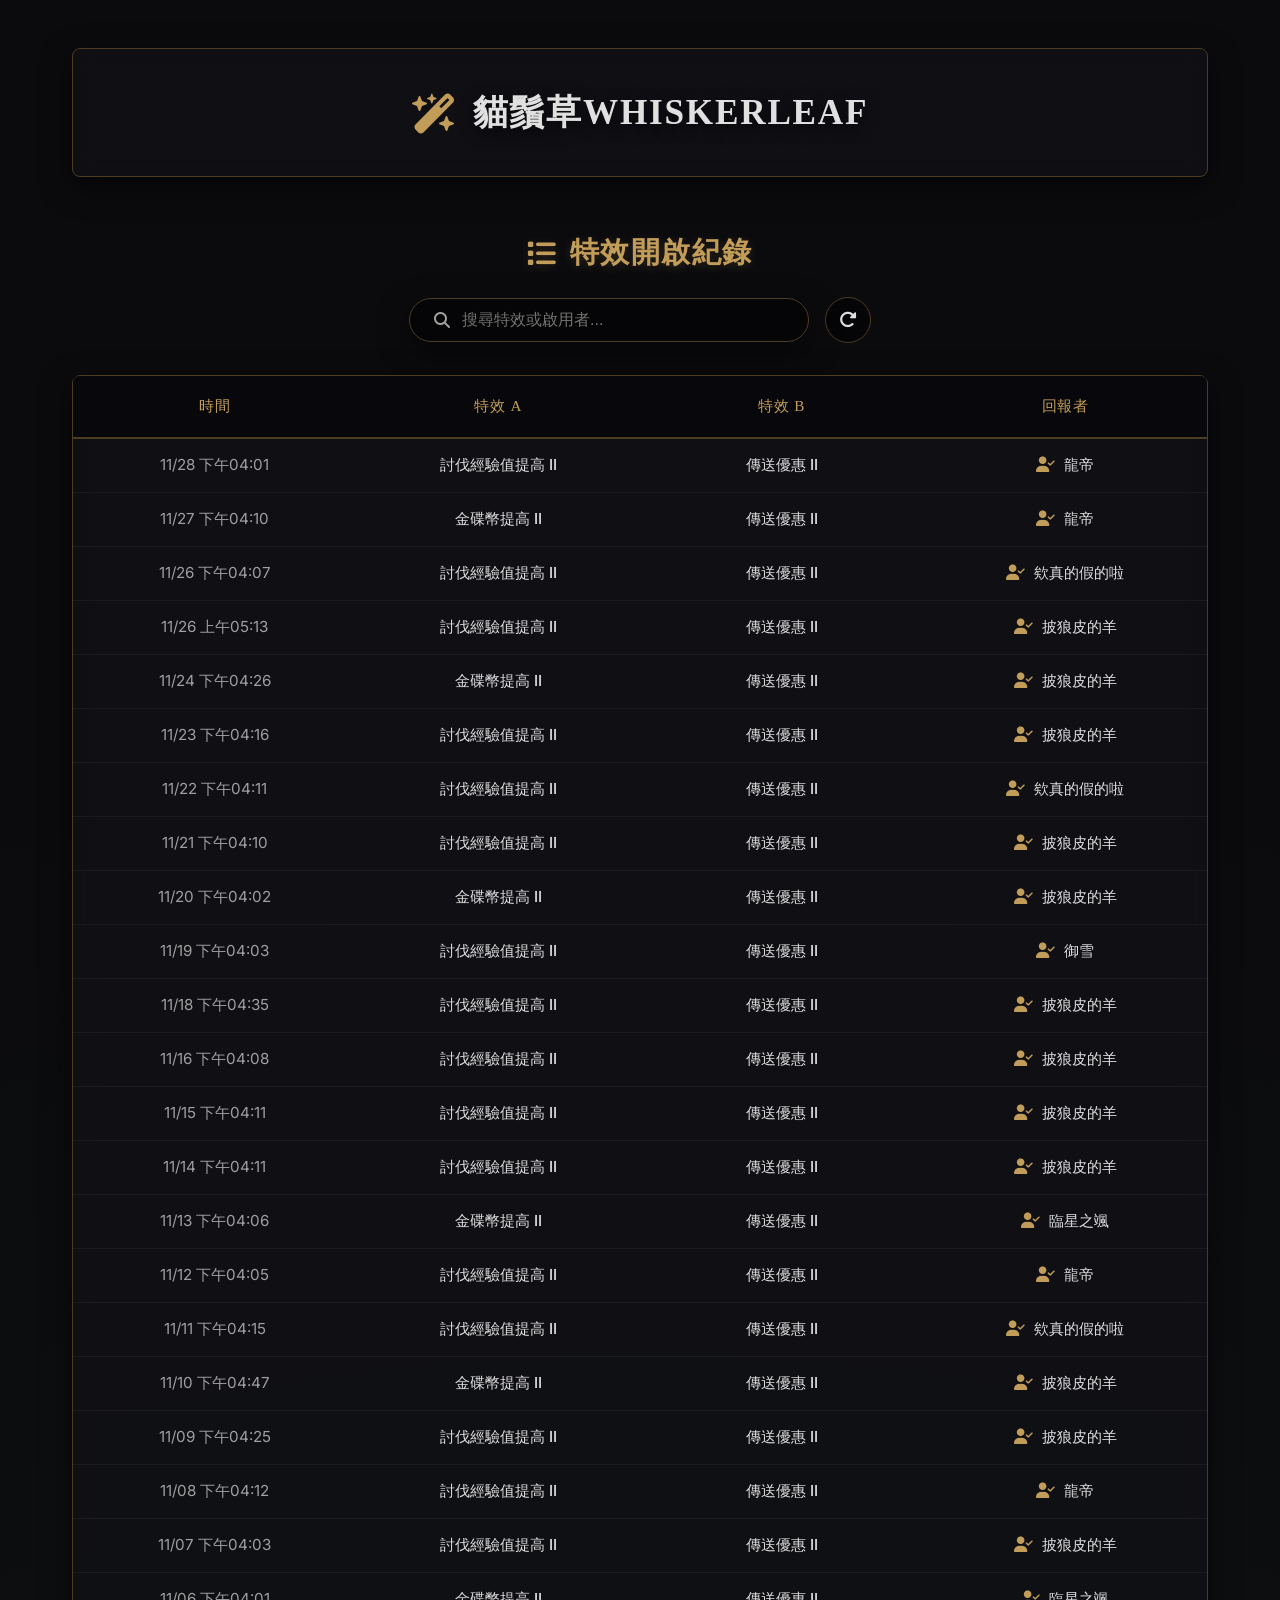
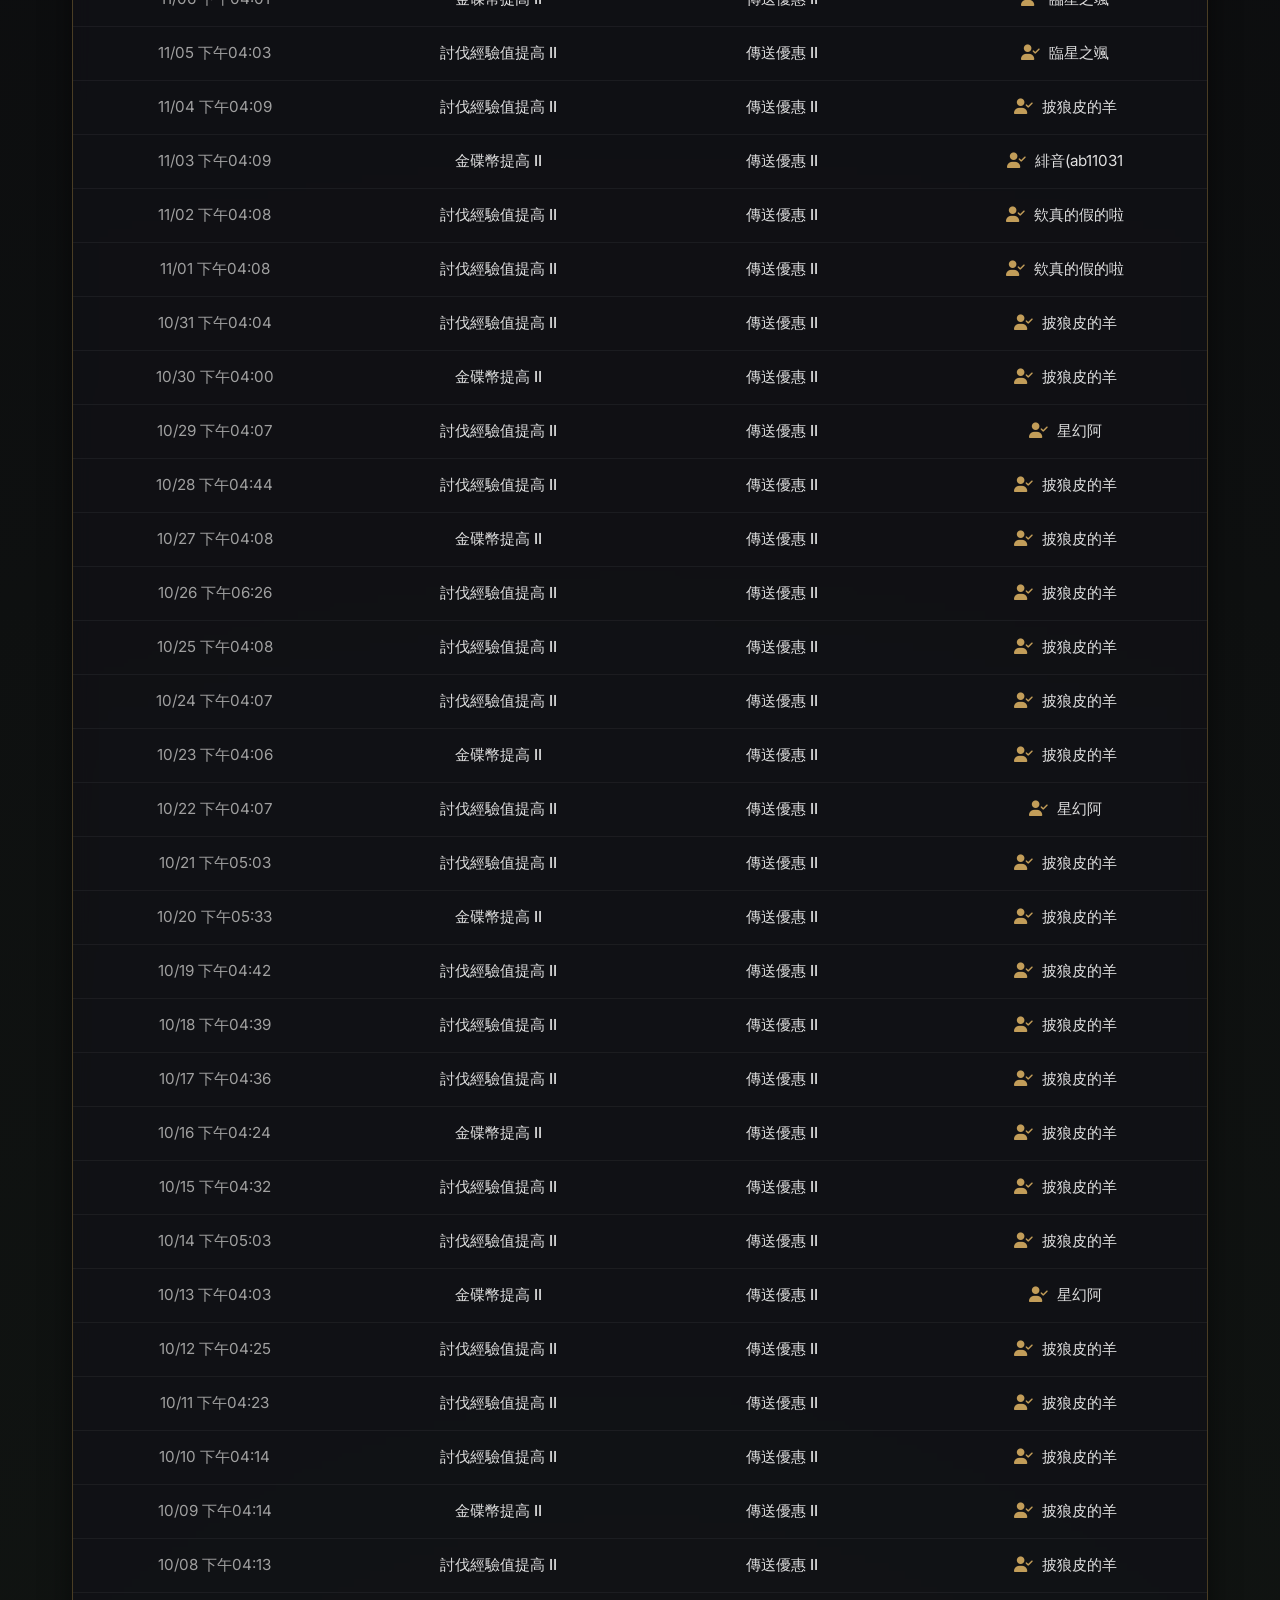
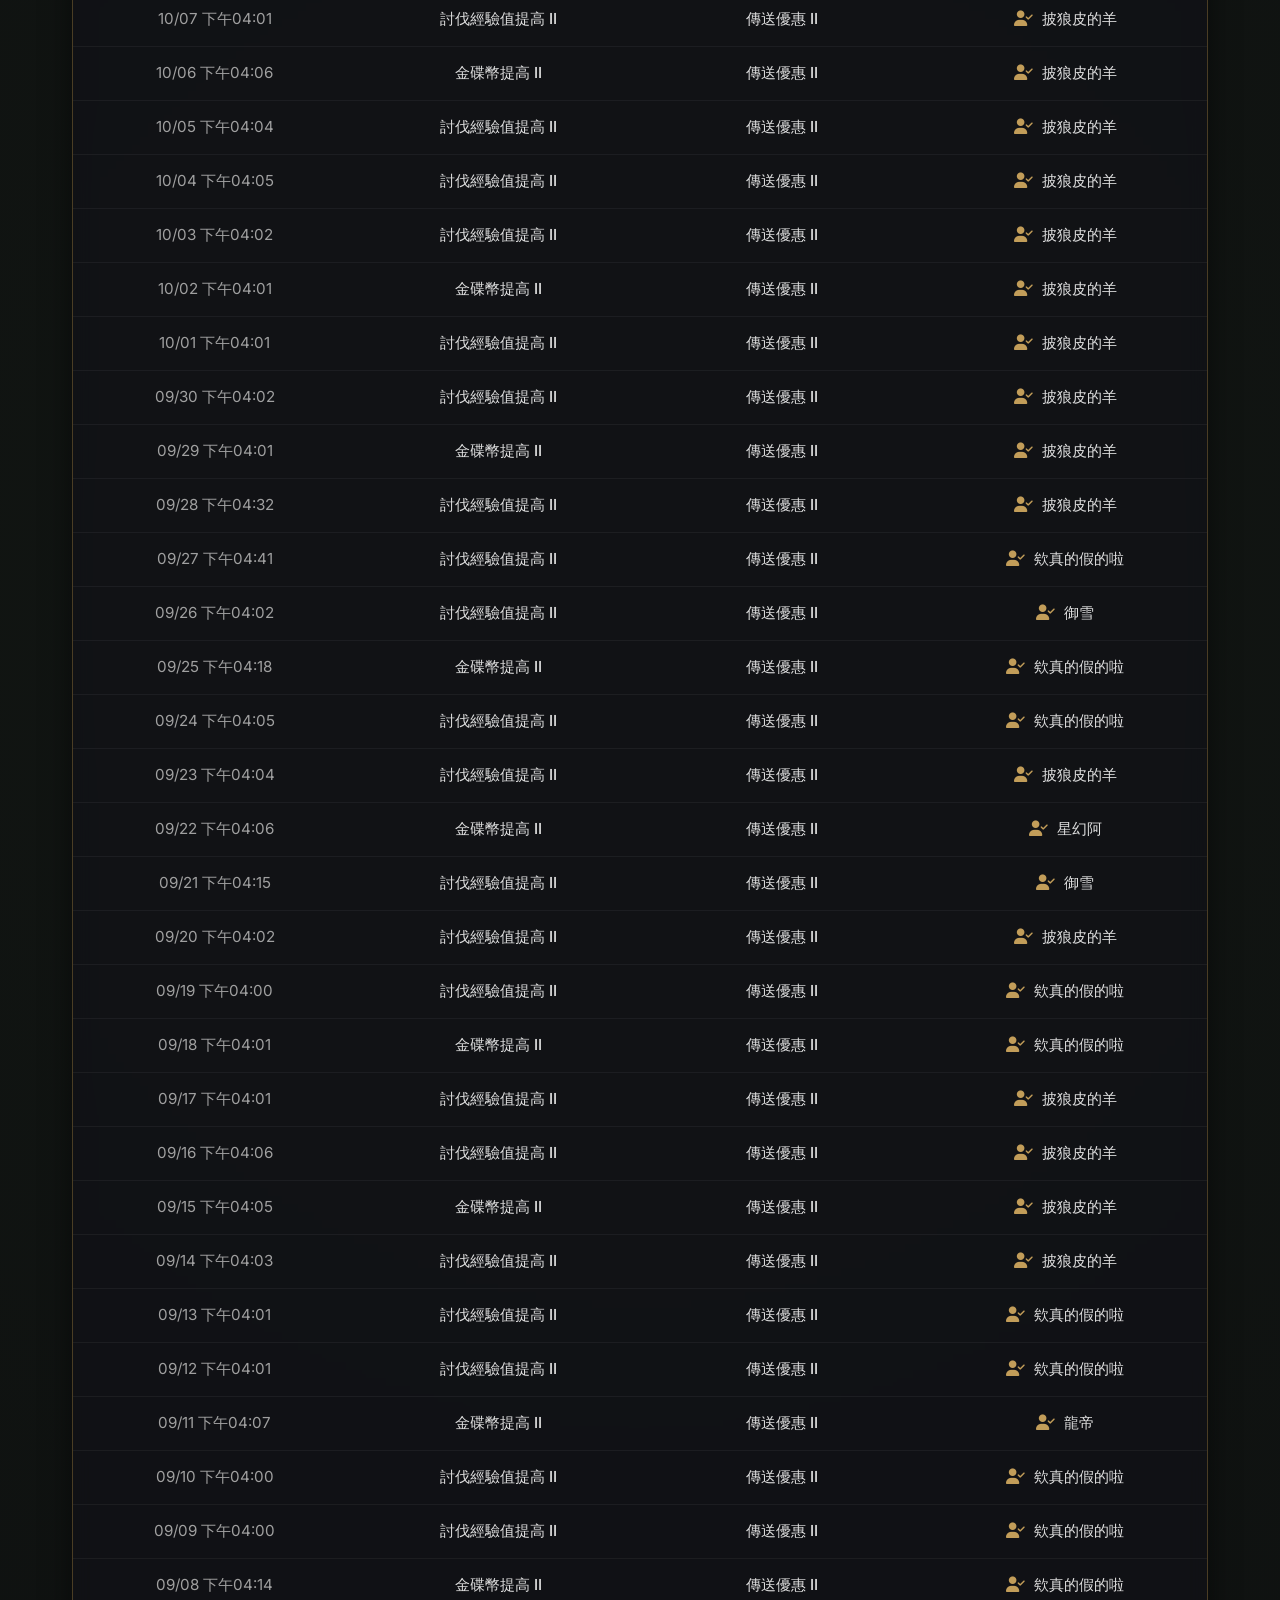
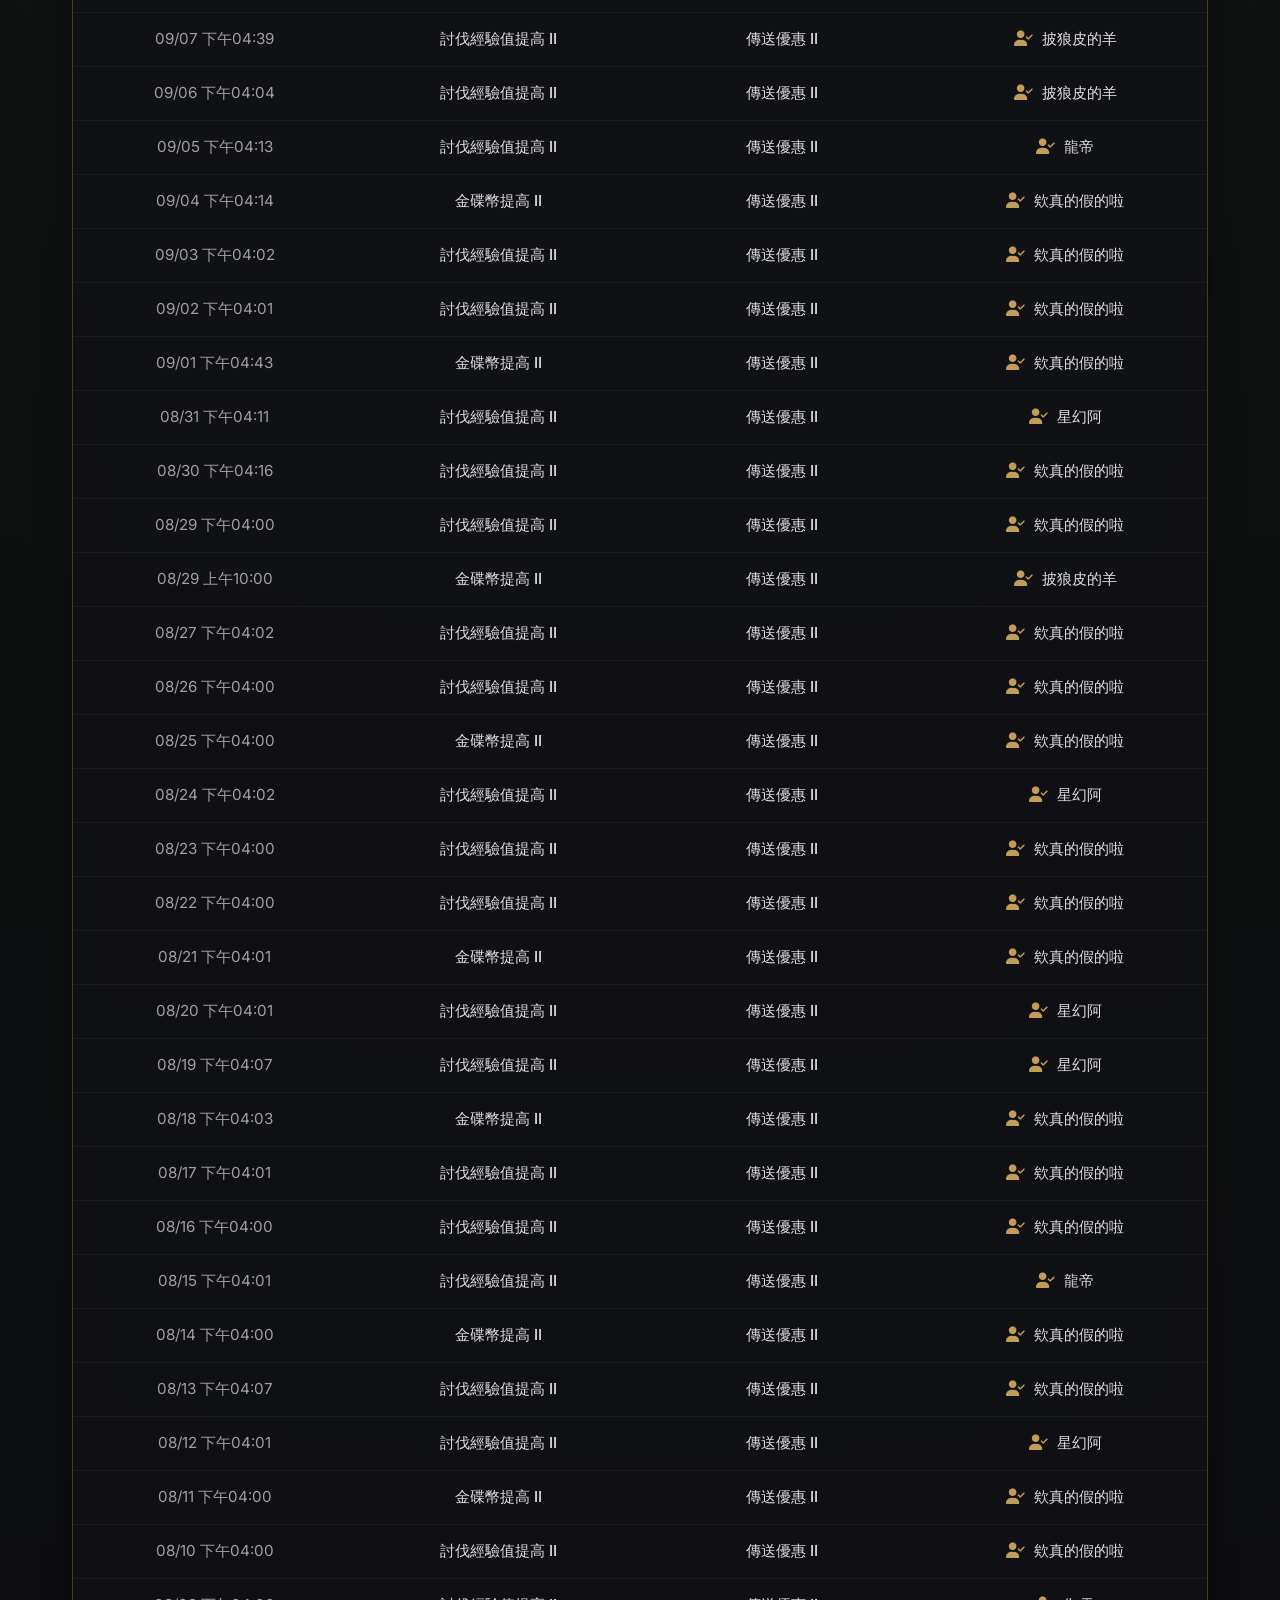
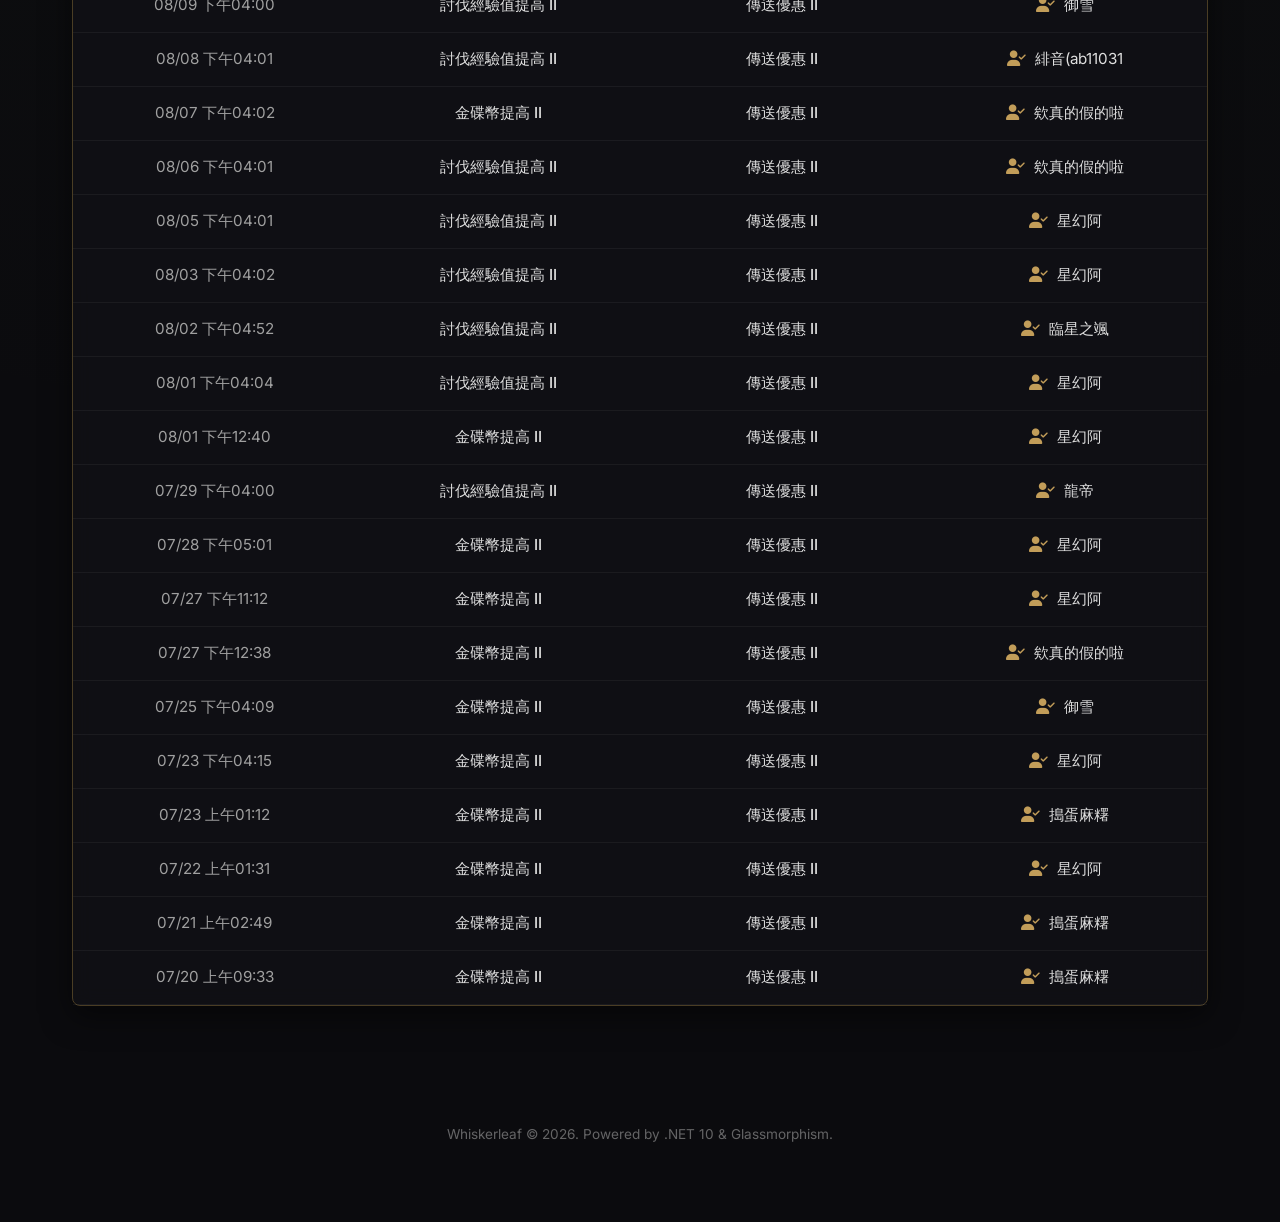
<file: effects/index.html>
<!DOCTYPE html>
<html lang="zh-TW">
<head>
    <meta charset="UTF-8">
    <meta name="viewport" content="width=device-width, initial-scale=1.0">
    <title>貓鬚草Whiskerleaf-公會特效紀錄</title>
    <link rel="stylesheet" href="style.css">
    <link href="https://fonts.googleapis.com/css2?family=Inter:wght@400;500;600;700&display=swap" rel="stylesheet">
    <link href="https://fonts.googleapis.com/css2?family=Outfit:wght@500;700&display=swap" rel="stylesheet">
    <link rel="stylesheet" href="https://cdnjs.cloudflare.com/ajax/libs/font-awesome/6.4.0/css/all.min.css">
    <link rel="icon" href="data:image/svg+xml,<svg xmlns=%22http://www.w3.org/2000/svg%22 viewBox=%220 0 100 100%22><text y=%22.9em%22 font-size=%2290%22>✨</text></svg>">
</head>
<body>


    <div class="container">
        <header class="glass-panel header">
            <div class="logo">
                <i class="fa-solid fa-wand-magic-sparkles"></i>
                <h1>貓鬚草Whiskerleaf</h1>
            </div>
        </header>

        <main class="content-area">
            <section id="history-tab" class="tab-content active">
                <div class="section-header">
                    <h2><i class="fa-solid fa-list"></i> 特效開啟紀錄</h2>
                    <div class="controls">
                        <div class="search-box glass-panel">
                            <i class="fa-solid fa-magnifying-glass"></i>
                            <input type="text" id="search-history" placeholder="搜尋特效或啟用者...">
                        </div>
                        <button class="refresh-btn" id="refresh-history"><i class="fa-solid fa-rotate-right"></i></button>
                    </div>
                </div>
                


                <div class="table-container glass-panel">
                    <table class="history-table">
                        <thead>
                            <tr>
                                <th style="width: 25%">時間</th>
                                <th style="width: 25%">特效 A</th>
                                <th style="width: 25%">特效 B</th>
                                <th style="width: 25%">回報者</th>
                            </tr>
                        </thead>
                        <tbody id="history-tbody">
                            <tr>
                                <td colspan="4">
                                    <div class="loading-state">
                                        <div class="spinner"></div>
                                        <p>載入特效紀錄中...</p>
                                    </div>
                                </td>
                            </tr>
                        </tbody>
                    </table>
                </div>
                <div class="pagination" id="pagination">
                    <!-- 分頁將由 JS 生成 -->
                </div>
            </section>
        </main>
        
        <footer>
            <p>Whiskerleaf &copy; 2026. Powered by .NET 10 & Glassmorphism.</p>
        </footer>
    </div>

    <script src="app.js"></script>
</body>
</html>
</file>
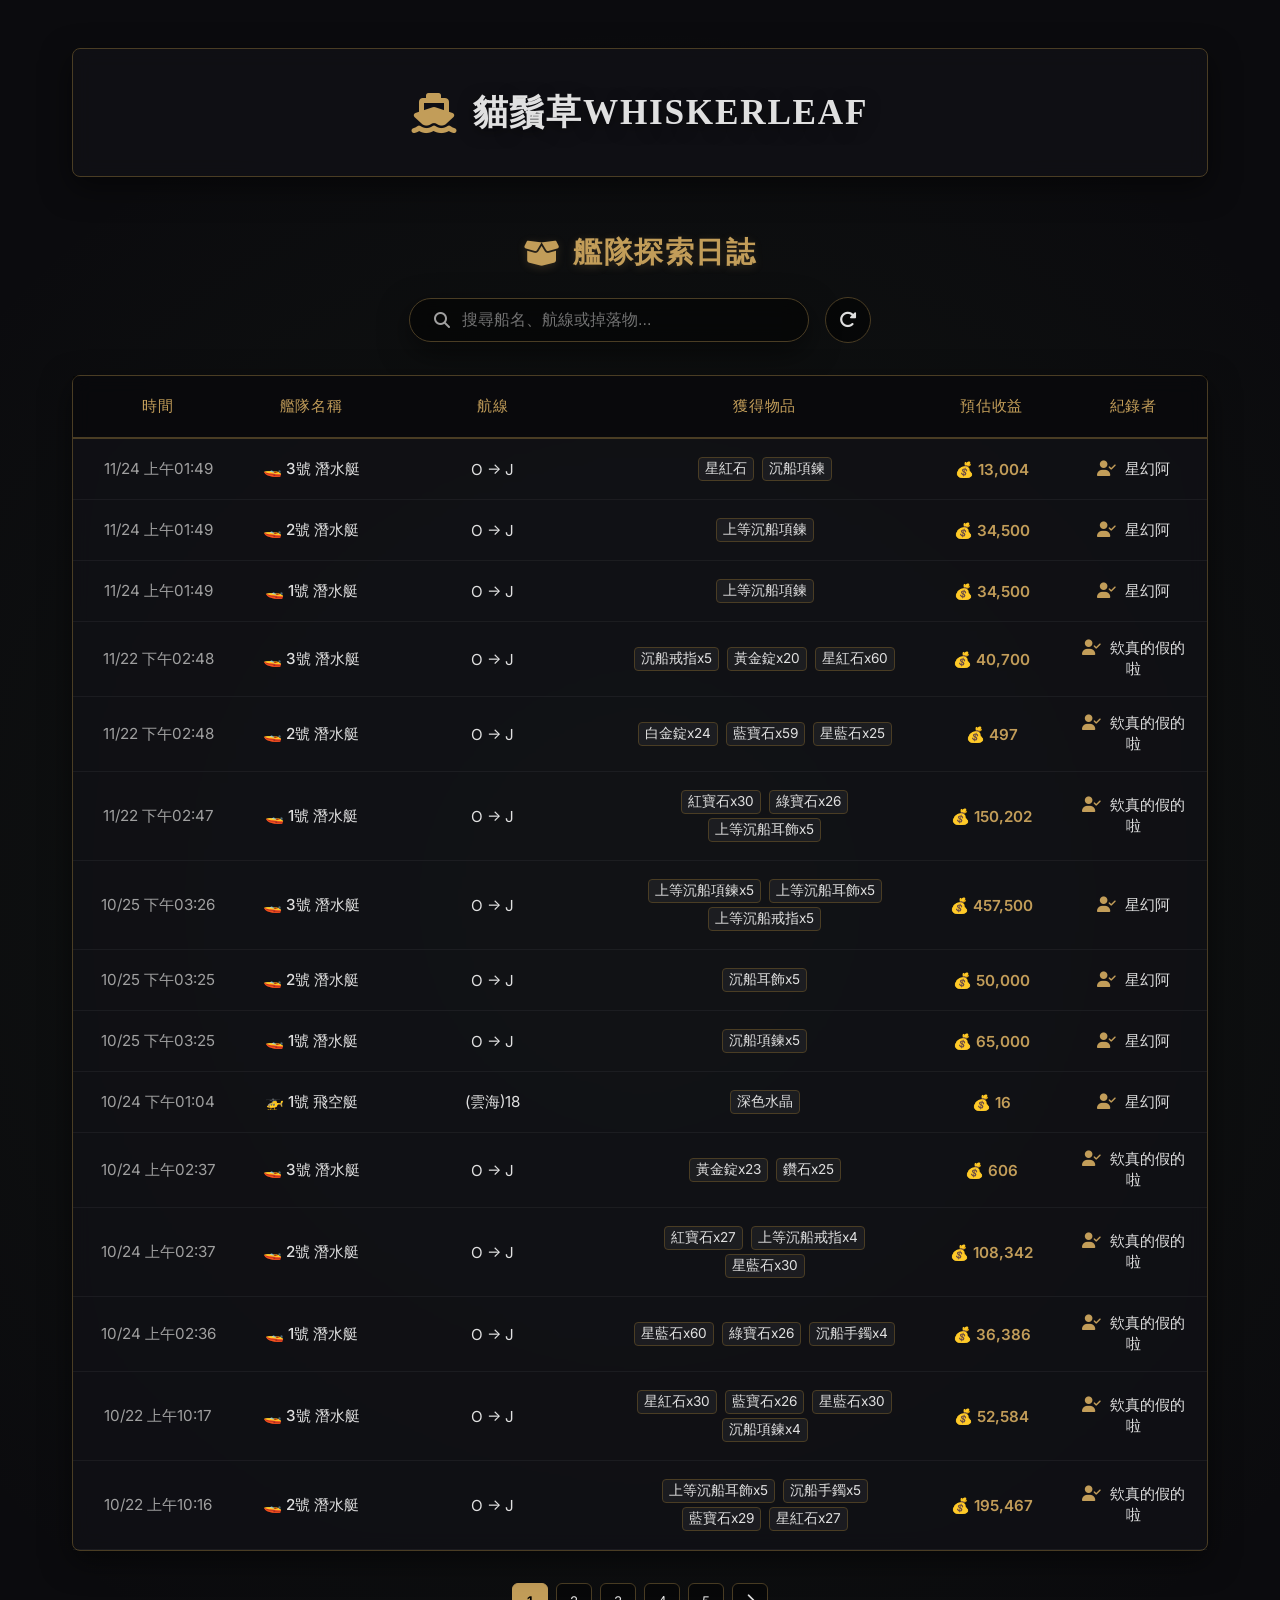
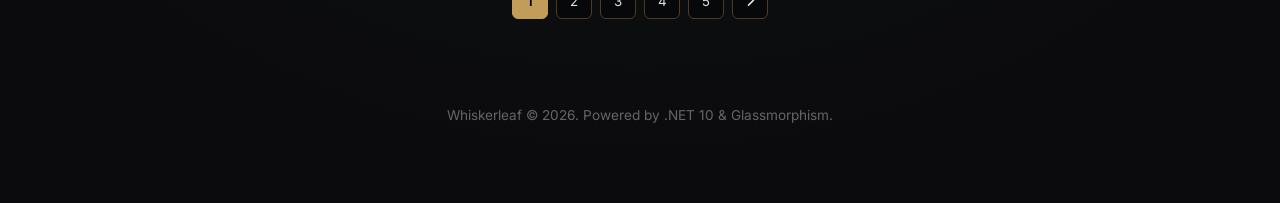
<file: fleet/index.html>
<!DOCTYPE html>
<html lang="zh-TW">
<head>
    <meta charset="UTF-8">
    <meta name="viewport" content="width=device-width, initial-scale=1.0">
    <title>貓鬚草Whiskerleaf-艦隊探索日誌</title>
    <link rel="stylesheet" href="style.css?v=2">
    <link href="https://fonts.googleapis.com/css2?family=Inter:wght@400;500;600;700&display=swap" rel="stylesheet">
    <link href="https://fonts.googleapis.com/css2?family=Outfit:wght@500;700&display=swap" rel="stylesheet">
    <link rel="stylesheet" href="https://cdnjs.cloudflare.com/ajax/libs/font-awesome/6.4.0/css/all.min.css">
    <link rel="icon" href="data:image/svg+xml,<svg xmlns=%22http://www.w3.org/2000/svg%22 viewBox=%220 0 100 100%22><text y=%22.9em%22 font-size=%2290%22>🚢</text></svg>">
</head>
<body>


    <div class="container">
        <header class="glass-panel header">
            <div class="logo">
                <i class="fa-solid fa-ship"></i>
                <h1>貓鬚草Whiskerleaf</h1>
            </div>
        </header>

        <main class="content-area">
            <section id="history-tab" class="tab-content active">
                <div class="section-header">
                    <h2><i class="fa-solid fa-box-open"></i> 艦隊探索日誌</h2>
                    <div class="controls">
                        <div class="search-box glass-panel">
                            <i class="fa-solid fa-magnifying-glass"></i>
                            <input type="text" id="search-history" placeholder="搜尋船名、航線或掉落物...">
                        </div>
                        <button class="refresh-btn" id="refresh-history"><i class="fa-solid fa-rotate-right"></i></button>
                    </div>
                </div>

                <div class="table-container glass-panel">
                    <table class="history-table">
                        <thead>
                            <tr>
                                <th style="width: 15%">時間</th>
                                <th style="width: 12%">艦隊名稱</th>
                                <th style="width: 20%">航線</th>
                                <th style="width: 28%">獲得物品</th>
                                <th style="width: 12%">預估收益</th>
                                <th style="width: 13%">紀錄者</th>
                            </tr>
                        </thead>
                        <tbody id="history-tbody">
                            <tr>
                                <td colspan="6">
                                    <div class="loading-state">
                                        <div class="spinner"></div>
                                        <p>載入探索日誌中...</p>
                                    </div>
                                </td>
                            </tr>
                        </tbody>
                    </table>
                </div>
                <div class="pagination" id="pagination">
                    <!-- 分頁將由 JS 生成 -->
                </div>
            </section>
        </main>
        
        <footer>
            <p>Whiskerleaf &copy; 2026. Powered by .NET 10 & Glassmorphism.</p>
        </footer>
    </div>

    <div id="context-menu" class="context-menu">
        <button id="ctx-copy-edit"><i class="fa-solid fa-copy"></i> 複製編輯指令</button>
    </div>
    <div id="copy-toast" class="copy-toast"></div>

    <script src="app.js?v=2"></script>
</body>
</html>
</file>
<file: effects/style.css>
:root {
    --ffxiv-gold: #c29d59;
    --ffxiv-gold-bright: #e5c382;
    --ffxiv-dark-bg: rgba(18, 18, 24, 0.9);
    --ffxiv-border: #4a3d24;
    --text-primary: #e0e0e0;
    --text-secondary: #a0a0a0;
    --glass-bg: rgba(18, 18, 24, 0.7);
    
    /* Semantic Colors */
    --accent-color: var(--ffxiv-gold);
    --accent-hover: var(--ffxiv-gold-bright);
    --success-color: #10b981;
    --warning-color: #f59e0b;
    --idle-color: #64748b;
}

* {
    margin: 0;
    padding: 0;
    box-sizing: border-box;
}

body {
    font-family: 'Inter', 'Noto Sans TC', sans-serif;
    background-color: #0b0b0e;
    background-image: radial-gradient(circle at 50% 50%, rgba(78, 122, 60, 0.1) 0, transparent 80%), url('https://www.transparenttextures.com/patterns/dark-matter.png');
    color: var(--text-primary);
    min-height: 100vh;
    overflow-x: hidden;
    position: relative;
}

h1, h2, h3, .ffxiv-font {
    font-family: 'Georgia', serif;
    letter-spacing: 0.05em;
    text-transform: uppercase;
}

/* Glassmorphism Panel (FFXIV Style) */
.glass-panel {
    background: var(--glass-bg);
    backdrop-filter: blur(10px);
    -webkit-backdrop-filter: blur(10px);
    border: 1px solid var(--ffxiv-border);
    border-radius: 8px; /* Slightly sharper corners for a more game-UI feel */
    box-shadow: 0 10px 30px rgba(0, 0, 0, 0.5);
    transition: transform 0.3s ease, box-shadow 0.3s ease, border-color 0.3s ease;
}

/* Add hover effect to cards/panels if they act as containers */
.glass-panel:hover {
    border-color: rgba(194, 157, 89, 0.5);
    box-shadow: 0 15px 40px rgba(194, 157, 89, 0.1);
}

.container {
    max-width: 1200px;
    margin: 0 auto;
    padding: 3rem 2rem;
    display: flex;
    flex-direction: column;
    gap: 3.5rem;
}

/* Header */
.header {
    display: flex;
    align-items: center;
    justify-content: center;
    padding: 2.5rem 2rem;
}

.logo {
    display: flex;
    align-items: center;
    gap: 1rem;
    color: var(--ffxiv-gold);
}

.logo i {
    font-size: 2.5rem;
}

.logo h1 {
    font-size: 2.2rem;
    font-weight: 700;
    margin: 0;
    color: var(--text-primary);
    text-shadow: 0 4px 15px rgba(0, 0, 0, 0.5);
}

/* Content Area */
.content-area {
    display: flex;
    flex-direction: column;
    gap: 1.5rem;
}

/* Tab Content */
.tab-content {
    display: none;
    animation: fadeIn 0.4s ease;
}

.tab-content.active {
    display: block;
}

@keyframes fadeIn {
    from { opacity: 0; transform: translateY(10px); }
    to { opacity: 1; transform: translateY(0); }
}

/* Section Header */
.section-header {
    display: flex;
    flex-direction: column;
    justify-content: center;
    align-items: center;
    margin-bottom: 2rem;
    gap: 1.5rem;
}

.section-header h2 {
    font-size: 1.8rem;
    color: var(--ffxiv-gold);
    display: flex;
    align-items: center;
    gap: 0.75rem;
    text-shadow: 0 2px 10px rgba(194, 157, 89, 0.2);
}

.controls {
    display: flex;
    gap: 1rem;
    align-items: center;
    justify-content: center;
    width: 100%;
}

/* Search Box */
.search-box {
    display: flex;
    align-items: center;
    padding: 0.75rem 1.5rem;
    gap: 0.75rem;
    background: rgba(0, 0, 0, 0.5);
    border: 1px solid var(--ffxiv-border);
    border-radius: 30px;
    transition: all 0.3s ease;
    width: 100%;
    max-width: 400px;
}

.search-box:focus-within {
    border-color: var(--ffxiv-gold);
    box-shadow: 0 0 10px rgba(194, 157, 89, 0.2);
}

.search-box i {
    color: var(--text-secondary);
}

.search-box input {
    background: transparent;
    border: none;
    color: var(--text-primary);
    outline: none;
    font-size: 1rem;
    width: 100%;
}

.search-box input::placeholder {
    color: var(--text-secondary);
    opacity: 0.7;
}

/* Buttons */
.refresh-btn {
    background: rgba(0, 0, 0, 0.5);
    border: 1px solid var(--ffxiv-border);
    color: var(--text-primary);
    width: 46px;
    height: 46px;
    border-radius: 50%;
    display: flex;
    align-items: center;
    justify-content: center;
    cursor: pointer;
    transition: all 0.3s ease;
    font-size: 1.1rem;
}

.refresh-btn:hover {
    background: var(--ffxiv-gold);
    color: #000;
    border-color: var(--ffxiv-gold);
}

/* Table */
.table-container {
    padding: 0; /* Remove inner padding so table goes edge to edge */
}

.history-table {
    width: 100%;
    border-collapse: collapse;
    text-align: center;
}

.history-table th {
    background: rgba(0, 0, 0, 0.4);
    color: var(--ffxiv-gold);
    font-family: 'Georgia', serif;
    font-weight: 500;
    letter-spacing: 0.05em;
    padding: 1.25rem 1rem;
    font-size: 0.95rem;
    border-bottom: 2px solid var(--ffxiv-border);
    white-space: nowrap;
}

.history-table td {
    padding: 1rem;
    border-bottom: 1px solid rgba(255, 255, 255, 0.05);
    font-size: 0.95rem;
    vertical-align: middle;
}

.history-table tbody tr:hover {
    background: rgba(194, 157, 89, 0.05);
}

/* Tooltip and badges from previous style */
.item-container {
    position: relative;
    display: inline-block;
    padding: 2px 6px;
    margin: 2px;
    background: rgba(255, 255, 255, 0.05);
    border: 1px solid var(--ffxiv-border);
    border-radius: 4px;
    font-size: 0.85rem;
    cursor: help;
}

.item-container:hover {
    background: rgba(194, 157, 89, 0.15);
    border-color: var(--ffxiv-gold);
}

.item-tooltip {
    visibility: hidden;
    position: absolute;
    bottom: 100%;
    left: 50%;
    transform: translateX(-50%) translateY(10px);
    background: rgba(18, 18, 24, 0.95);
    border: 1px solid var(--ffxiv-gold);
    padding: 0.75rem;
    border-radius: 6px;
    width: max-content;
    z-index: 10;
    opacity: 0;
    transition: all 0.2s ease;
    pointer-events: none;
    box-shadow: 0 4px 15px rgba(0, 0, 0, 0.5);
    font-family: 'Inter', sans-serif;
}

.item-container:hover .item-tooltip {
    visibility: visible;
    opacity: 1;
    transform: translateX(-50%) translateY(-5px);
}

.tooltip-title {
    color: var(--ffxiv-gold);
    font-weight: 600;
    margin-bottom: 4px;
    border-bottom: 1px solid var(--ffxiv-border);
    padding-bottom: 4px;
}

.tooltip-price {
    color: var(--text-primary);
}
.tooltip-price span {
    color: var(--success-color);
    font-weight: 500;
}

.tooltip-source {
    color: var(--text-secondary);
    font-size: 0.8rem;
    margin-top: 4px;
}

/* Pagination */
.pagination {
    display: flex;
    justify-content: center;
    gap: 0.5rem;
    margin-top: 2rem;
}

.page-btn {
    background: rgba(0, 0, 0, 0.4);
    border: 1px solid var(--ffxiv-border);
    color: var(--text-primary);
    width: 36px;
    height: 36px;
    border-radius: 6px;
    cursor: pointer;
    transition: all 0.2s ease;
    display: flex;
    align-items: center;
    justify-content: center;
    font-family: 'Inter', sans-serif;
}

.page-btn:hover {
    background: rgba(194, 157, 89, 0.2);
    border-color: var(--ffxiv-gold);
}

.page-btn.active {
    background: var(--ffxiv-gold);
    color: #000;
    border-color: var(--ffxiv-gold);
    font-weight: 600;
}

/* Loading State */
.loading-state {
    display: flex;
    flex-direction: column;
    align-items: center;
    justify-content: center;
    padding: 3rem;
    color: var(--text-secondary);
    gap: 1rem;
}

.spinner {
    width: 40px;
    height: 40px;
    border: 3px solid rgba(194, 157, 89, 0.2);
    border-top-color: var(--ffxiv-gold);
    border-radius: 50%;
    animation: spin 1s linear infinite;
}

@keyframes spin {
    to { transform: rotate(360deg); }
}

/* Footer */
footer {
    text-align: center;
    color: var(--text-secondary);
    font-size: 0.85rem;
    margin-top: 2rem;
    padding-bottom: 2rem;
    opacity: 0.6;
}

/* Responsive Table */
@media (max-width: 768px) {
    .table-container {
        overflow-x: auto;
    }
}
</file>
<file: fleet/style.css>
:root {
    --ffxiv-gold: #c29d59;
    --ffxiv-gold-bright: #e5c382;
    --ffxiv-dark-bg: rgba(18, 18, 24, 0.9);
    --ffxiv-border: #4a3d24;
    --text-primary: #e0e0e0;
    --text-secondary: #a0a0a0;
    --glass-bg: rgba(18, 18, 24, 0.7);
    
    /* Semantic Colors */
    --accent-color: var(--ffxiv-gold);
    --accent-hover: var(--ffxiv-gold-bright);
    --success-color: #10b981;
    --warning-color: #f59e0b;
    --idle-color: #64748b;
}

* {
    margin: 0;
    padding: 0;
    box-sizing: border-box;
}

body {
    font-family: 'Inter', 'Noto Sans TC', sans-serif;
    background-color: #0b0b0e;
    background-image: radial-gradient(circle at 50% 50%, rgba(78, 122, 60, 0.1) 0, transparent 80%), url('https://www.transparenttextures.com/patterns/dark-matter.png');
    color: var(--text-primary);
    min-height: 100vh;
    overflow-x: hidden;
    position: relative;
}

h1, h2, h3, .ffxiv-font {
    font-family: 'Georgia', serif;
    letter-spacing: 0.05em;
    text-transform: uppercase;
}

/* Glassmorphism Panel (FFXIV Style) */
.glass-panel {
    background: var(--glass-bg);
    backdrop-filter: blur(10px);
    -webkit-backdrop-filter: blur(10px);
    border: 1px solid var(--ffxiv-border);
    border-radius: 8px; /* Slightly sharper corners for a more game-UI feel */
    box-shadow: 0 10px 30px rgba(0, 0, 0, 0.5);
    transition: transform 0.3s ease, box-shadow 0.3s ease, border-color 0.3s ease;
}

/* Add hover effect to cards/panels if they act as containers */
.glass-panel:hover {
    border-color: rgba(194, 157, 89, 0.5);
    box-shadow: 0 15px 40px rgba(194, 157, 89, 0.1);
}

.container {
    max-width: 1200px;
    margin: 0 auto;
    padding: 3rem 2rem;
    display: flex;
    flex-direction: column;
    gap: 3.5rem;
}

/* Header */
.header {
    display: flex;
    align-items: center;
    justify-content: center;
    padding: 2.5rem 2rem;
}

.logo {
    display: flex;
    align-items: center;
    gap: 1rem;
    color: var(--ffxiv-gold);
}

.logo i {
    font-size: 2.5rem;
}

.logo h1 {
    font-size: 2.2rem;
    font-weight: 700;
    margin: 0;
    color: var(--text-primary);
    text-shadow: 0 4px 15px rgba(0, 0, 0, 0.5);
}

/* Content Area */
.content-area {
    display: flex;
    flex-direction: column;
    gap: 1.5rem;
}

/* Tab Content */
.tab-content {
    display: none;
    animation: fadeIn 0.4s ease;
}

.tab-content.active {
    display: block;
}

@keyframes fadeIn {
    from { opacity: 0; transform: translateY(10px); }
    to { opacity: 1; transform: translateY(0); }
}

/* Section Header */
.section-header {
    display: flex;
    flex-direction: column;
    justify-content: center;
    align-items: center;
    margin-bottom: 2rem;
    gap: 1.5rem;
}

.section-header h2 {
    font-size: 1.8rem;
    color: var(--ffxiv-gold);
    display: flex;
    align-items: center;
    gap: 0.75rem;
    text-shadow: 0 2px 10px rgba(194, 157, 89, 0.2);
}

.controls {
    display: flex;
    gap: 1rem;
    align-items: center;
    justify-content: center;
    width: 100%;
}

/* Search Box */
.search-box {
    display: flex;
    align-items: center;
    padding: 0.75rem 1.5rem;
    gap: 0.75rem;
    background: rgba(0, 0, 0, 0.5);
    border: 1px solid var(--ffxiv-border);
    border-radius: 30px;
    transition: all 0.3s ease;
    width: 100%;
    max-width: 400px;
}

.search-box:focus-within {
    border-color: var(--ffxiv-gold);
    box-shadow: 0 0 10px rgba(194, 157, 89, 0.2);
}

.search-box i {
    color: var(--text-secondary);
}

.search-box input {
    background: transparent;
    border: none;
    color: var(--text-primary);
    outline: none;
    font-size: 1rem;
    width: 100%;
}

.search-box input::placeholder {
    color: var(--text-secondary);
    opacity: 0.7;
}

/* Buttons */
.refresh-btn {
    background: rgba(0, 0, 0, 0.5);
    border: 1px solid var(--ffxiv-border);
    color: var(--text-primary);
    width: 46px;
    height: 46px;
    border-radius: 50%;
    display: flex;
    align-items: center;
    justify-content: center;
    cursor: pointer;
    transition: all 0.3s ease;
    font-size: 1.1rem;
}

.refresh-btn:hover {
    background: var(--ffxiv-gold);
    color: #000;
    border-color: var(--ffxiv-gold);
}

/* Table */
.table-container {
    padding: 0; /* Remove inner padding so table goes edge to edge */
}

.history-table {
    width: 100%;
    border-collapse: collapse;
    text-align: center;
}

.history-table th {
    background: rgba(0, 0, 0, 0.4);
    color: var(--ffxiv-gold);
    font-family: 'Georgia', serif;
    font-weight: 500;
    letter-spacing: 0.05em;
    padding: 1.25rem 1rem;
    font-size: 0.95rem;
    border-bottom: 2px solid var(--ffxiv-border);
    white-space: nowrap;
}

.history-table td {
    padding: 1rem;
    border-bottom: 1px solid rgba(255, 255, 255, 0.05);
    font-size: 0.95rem;
    vertical-align: middle;
}

.history-table tbody tr:hover {
    background: rgba(194, 157, 89, 0.05);
}

/* Tooltip and badges from previous style */
.item-container {
    position: relative;
    display: inline-block;
    padding: 2px 6px;
    margin: 2px;
    background: rgba(255, 255, 255, 0.05);
    border: 1px solid var(--ffxiv-border);
    border-radius: 4px;
    font-size: 0.85rem;
    cursor: help;
}

.item-container:hover {
    background: rgba(194, 157, 89, 0.15);
    border-color: var(--ffxiv-gold);
}

.item-tooltip {
    visibility: hidden;
    position: absolute;
    bottom: 100%;
    left: 50%;
    transform: translateX(-50%) translateY(10px);
    background: rgba(18, 18, 24, 0.95);
    border: 1px solid var(--ffxiv-gold);
    padding: 0.75rem;
    border-radius: 6px;
    width: max-content;
    z-index: 10;
    opacity: 0;
    transition: all 0.2s ease;
    pointer-events: none;
    box-shadow: 0 4px 15px rgba(0, 0, 0, 0.5);
    font-family: 'Inter', sans-serif;
}

.item-container:hover .item-tooltip {
    visibility: visible;
    opacity: 1;
    transform: translateX(-50%) translateY(-5px);
}

.tooltip-title {
    color: var(--ffxiv-gold);
    font-weight: 600;
    margin-bottom: 4px;
    border-bottom: 1px solid var(--ffxiv-border);
    padding-bottom: 4px;
}

.tooltip-price {
    color: var(--text-primary);
}
.tooltip-price span {
    color: var(--success-color);
    font-weight: 500;
}

.tooltip-source {
    color: var(--text-secondary);
    font-size: 0.8rem;
    margin-top: 4px;
}

/* Pagination */
.pagination {
    display: flex;
    justify-content: center;
    gap: 0.5rem;
    margin-top: 2rem;
}

.page-btn {
    background: rgba(0, 0, 0, 0.4);
    border: 1px solid var(--ffxiv-border);
    color: var(--text-primary);
    width: 36px;
    height: 36px;
    border-radius: 6px;
    cursor: pointer;
    transition: all 0.2s ease;
    display: flex;
    align-items: center;
    justify-content: center;
    font-family: 'Inter', sans-serif;
}

.page-btn:hover {
    background: rgba(194, 157, 89, 0.2);
    border-color: var(--ffxiv-gold);
}

.page-btn.active {
    background: var(--ffxiv-gold);
    color: #000;
    border-color: var(--ffxiv-gold);
    font-weight: 600;
}

/* Loading State */
.loading-state {
    display: flex;
    flex-direction: column;
    align-items: center;
    justify-content: center;
    padding: 3rem;
    color: var(--text-secondary);
    gap: 1rem;
}

.spinner {
    width: 40px;
    height: 40px;
    border: 3px solid rgba(194, 157, 89, 0.2);
    border-top-color: var(--ffxiv-gold);
    border-radius: 50%;
    animation: spin 1s linear infinite;
}

@keyframes spin {
    to { transform: rotate(360deg); }
}

/* Footer */
footer {
    text-align: center;
    color: var(--text-secondary);
    font-size: 0.85rem;
    margin-top: 2rem;
    padding-bottom: 2rem;
    opacity: 0.6;
}

/* Responsive Table */
@media (max-width: 768px) {
    .table-container {
        overflow-x: auto;
    }
}

/* Row Context Menu (右鍵選單) */
.history-table tbody tr {
    cursor: context-menu;
}

.context-menu {
    position: fixed;
    z-index: 1000;
    min-width: 200px;
    background: rgba(18, 18, 24, 0.97);
    border: 1px solid var(--ffxiv-gold);
    border-radius: 8px;
    box-shadow: 0 10px 30px rgba(0, 0, 0, 0.6);
    padding: 0.4rem;
    display: none;
    font-family: 'Inter', sans-serif;
}

.context-menu.visible {
    display: block;
}

.context-menu button {
    display: flex;
    align-items: center;
    gap: 0.6rem;
    width: 100%;
    background: transparent;
    border: none;
    color: var(--text-primary);
    padding: 0.65rem 0.75rem;
    border-radius: 6px;
    font-size: 0.9rem;
    cursor: pointer;
    text-align: left;
    transition: background 0.15s ease, color 0.15s ease;
}

.context-menu button:hover {
    background: var(--ffxiv-gold);
    color: #000;
}

.context-menu button i {
    width: 1em;
    text-align: center;
}

/* Copy Toast (複製成功提示) */
.copy-toast {
    position: fixed;
    bottom: 2rem;
    left: 50%;
    transform: translateX(-50%) translateY(20px);
    background: rgba(16, 185, 129, 0.95);
    color: #fff;
    padding: 0.75rem 1.5rem;
    border-radius: 30px;
    font-size: 0.9rem;
    font-weight: 500;
    box-shadow: 0 10px 30px rgba(0, 0, 0, 0.4);
    z-index: 1000;
    opacity: 0;
    pointer-events: none;
    transition: opacity 0.25s ease, transform 0.25s ease;
}

.copy-toast.visible {
    opacity: 1;
    transform: translateX(-50%) translateY(0);
}
</file>
